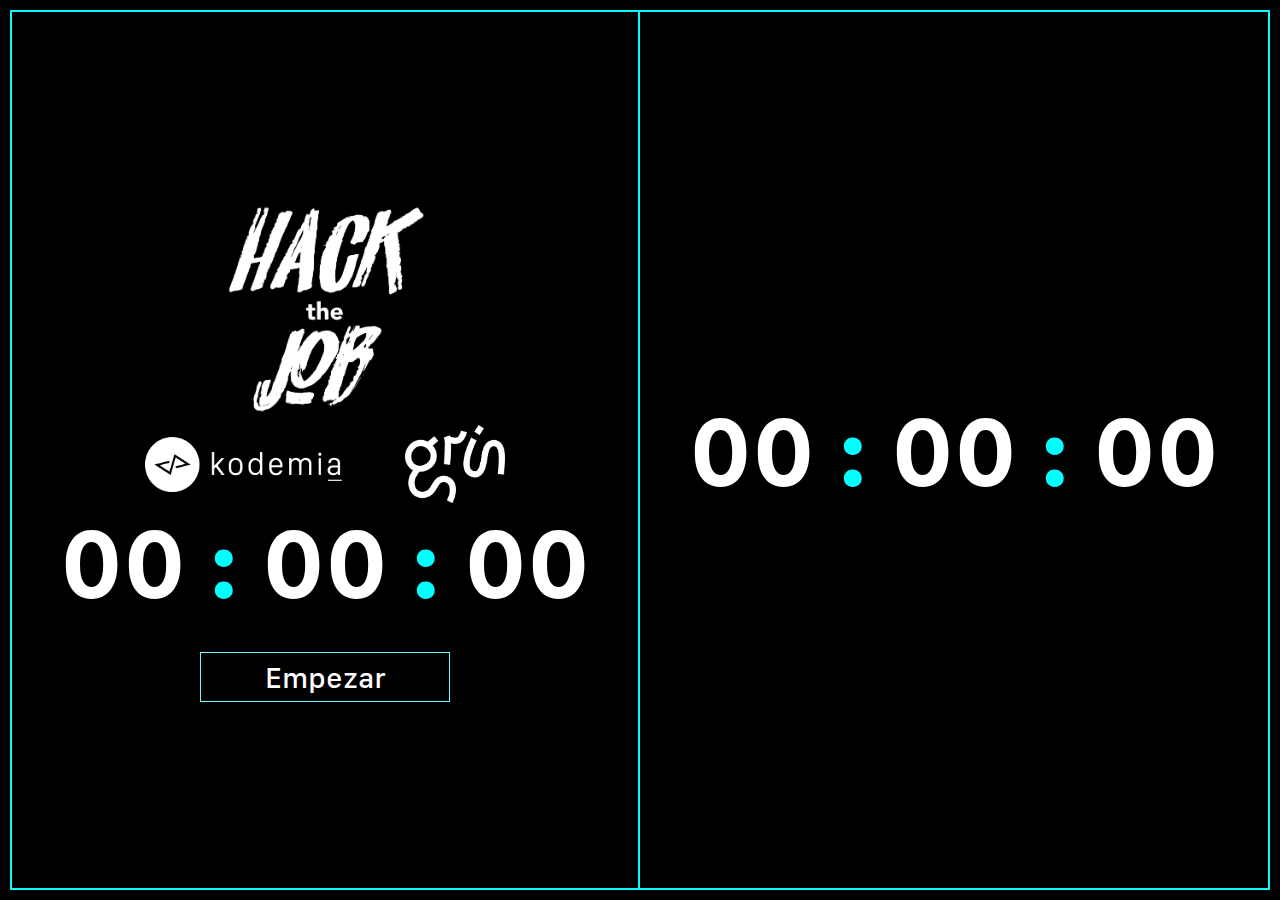
<file: index.html>
<!DOCTYPE html>
<html lang="en">
<head>
  <meta charset="UTF-8">
  <meta name="viewport" content="width=device-width, initial-scale=1.0">
  <meta http-equiv="X-UA-Compatible" content="ie=edge">
  <title>Document</title>
  <link rel="stylesheet" href="./src/css/style.css">
  <link rel="stylesheet" href="https://use.fontawesome.com/releases/v5.5.0/css/all.css" integrity="sha384-B4dIYHKNBt8Bc12p+WXckhzcICo0wtJAoU8YZTY5qE0Id1GSseTk6S+L3BlXeVIU" crossorigin="anonymous">
</head>
<body>

  <div class="container">

    <div class="c-chronometer m-chronometer">
      <div class="logos">
        <figure>
          <img class="htj" src="/src/images/htj.png" alt="Hack The Job">
        </figure>
      </div>
      <div class="logos">
        <figure>
          <img class="kodemia" src="/src/images/kodemia_white.png" alt="Kodemia">
        </figure>
        <figure>
          <img class="grin" src="/src/images/grin.png" alt="Grin">
        </figure>
      </div>

      <div class="chronometer">
        <p>
          <span id="hours">00</span>
          <span class="cyan">:</span>
          <span id="minuts">00</span>
          <span class="cyan">:</span>
          <span id="seconds">00</span>
        </p>
      </div>

      <button id="start" type="button" name="button">Empezar</button>
      <!-- <h1 class="title">Hack The <span class="cyan">Job</span></h1> -->
    </div>

    <div class="c-chronometer a-chronometer">
      <div id="agenda">
        <i class="fas fa-check"></i>
      </div>

      <div class="chronometer">
        <p>
          <span id="a-hours">00</span>
          <span class="cyan">:</span>
          <span id="a-minuts">00</span>
          <span class="cyan">:</span>
          <span id="a-seconds">00</span>
        </p>
      </div>
    </div>
  </div>

  <script src="./src/js/main.js" charset="utf-8"></script>
  <script src="./src/js/index.js" charset="utf-8"></script>
  <script src="./src/js/agenda.js" charset="utf-8"></script>
</body>
</html>
</file>
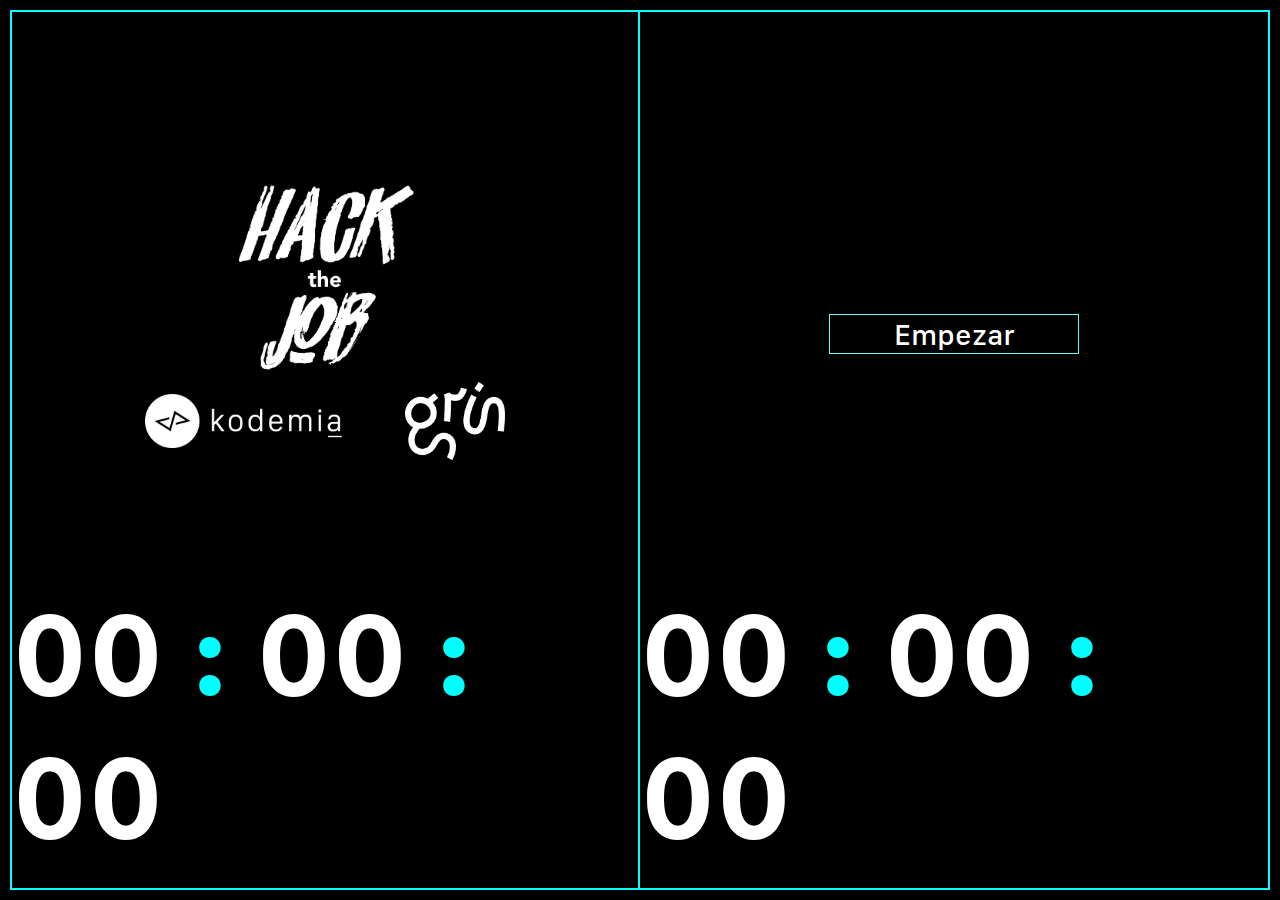
<file: public/index.html>
<!DOCTYPE html>
<html lang="en">
<head>
  <meta charset="UTF-8">
  <meta name="viewport" content="width=device-width, initial-scale=1.0">
  <meta http-equiv="X-UA-Compatible" content="ie=edge">
  <title>Kodemia</title>
  <link rel="stylesheet" href="./src/css/style.css">
  <link rel="stylesheet" href="https://use.fontawesome.com/releases/v5.5.0/css/all.css" integrity="sha384-B4dIYHKNBt8Bc12p+WXckhzcICo0wtJAoU8YZTY5qE0Id1GSseTk6S+L3BlXeVIU" crossorigin="anonymous">
</head>
<body>

  <div class="container">

    <div class="c-chronometer m-chronometer">
      <div class="info">
        <div class="logos">
          <figure>
            <img class="htj" src="/src/images/htj.png" alt="Hack The Job">
          </figure>
        </div>
        <div class="logos">
          <figure>
            <img class="kodemia" src="/src/images/kodemia_white.png" alt="Kodemia">
          </figure>
          <figure>
            <img class="grin" src="/src/images/grin.png" alt="Grin">
          </figure>
        </div>
      </div>
      <div class="chronometer">
        <p>
          <span id="hours">00</span>
          <span class="cyan">:</span>
          <span id="minuts">00</span>
          <span class="cyan">:</span>
          <span id="seconds">00</span>
        </p>
      </div>
      <!-- <h1 class="title">Hack The <span class="cyan">Job</span></h1> -->
    </div>

    <div class="c-chronometer a-chronometer">
      <div class="info">
        <button id="start" type="button" name="button">Empezar</button>
        <div id="agenda">
          <i class="fas fa-check"></i>
        </div>
      </div>
      <div class="chronometer">
        <p>
          <span id="a-hours">00</span>
          <span class="cyan">:</span>
          <span id="a-minuts">00</span>
          <span class="cyan">:</span>
          <span id="a-seconds">00</span>
        </p>
      </div>
    </div>
  </div>

  <script src="./src/js/main.js" charset="utf-8"></script>
  <script src="./src/js/index.js" charset="utf-8"></script>
  <script src="./src/js/agenda.js" charset="utf-8"></script>
</body>
</html>
</file>
<file: src/css/style.css>
* { box-sizing: border-box; }
body, h1, h2, h3, p, figure { margin: 0; }
body { background-color: black; padding: 10px; }
h1 { font-size: 70px; }
p { font-size: 100px;}

@font-face {
  font-family: "SFD Regular";
  src: url("/src/fonts/SanFranciscoDisplay-Regular.otf");
}
@font-face {
  font-family: "SFT Light";
  src: url("/src/fonts/SanFranciscoText-Light.otf");
}
@font-face {
  font-family: "SFT Regular";
  src: url("/src/fonts/SanFranciscoText-Regular.otf");
}
@font-face {
  font-family: "SFT Medium";
  src: url("/src/fonts/SanFranciscoText-Medium.otf");
}
@font-face {
  font-family: "SFT Bold";
  src: url("/src/fonts/SanFranciscoText-Bold.otf");
}

.container {
  width: calc(100vw - 20px);
  height: calc(100vh - 20px);
  display: flex;
  flex-direction: row;
  justify-content: space-evenly;
  align-items: center;
  /* border: 2px double #00ffff; */
}

.c-chronometer {
  flex: 50%;
  min-width: 50%;
  height: 100%;
  display: flex;
  flex-flow: column wrap;
  justify-content: center;
  align-items: center;
  border: 2px double #00ffff;
}
.m-chronometer {
  border-right: 2px double #00ffff;
}
.a-chronometer {
  border-left: none;
}

.logos {
  display: flex;
  flex-flow: wrap row;
  justify-content: center;
  align-items: center;
}

figure img {
  vertical-align: top;
}

.kodemia {
  width: 200px;
  margin-right: 60px;
}

.grin {
  width: 100px;
}
.htj {
  /* margin-right: 60px; */
  width: 200px;
}

.title {
  color: white;
  font-family: "SFT Medium";
}

.cyan {
  color: #00ffff;
}
/* .title1 { color: white; font-family: "SFT Light"; } */
/* .title2 { color: white; font-family: "SFT Regular"; } */
/* .title3 { color: white; font-family: "SFT Medium"; } */
/* .title4 { color: white; font-family: "SFT Bold"; } */

#start {
  width: 250px;
  height: 50px;
  font-size: 30px;
  font-family: 'SFT MEDIUM';
  background-color: transparent;
  color: white;
  border: 1px solid #67fcff;
  cursor: pointer;
  margin-top: 30px;
}

.hide {
  display: none;
}

.a-item {
  color: #606060;
  font-size: 40px;
  font-family: 'SFT Medium';
}

.item-active {
  color: white;
}

.item-finished {
  /* color: #606060; */
  /* text-decoration: line-through;
  text-decoration-color: #56fdff; */
}

.chronometer {
  color: white;
  font-family: "SFT Bold";
}
</file>
<file: public/src/css/style.css>
* { box-sizing: border-box; }
body, h1, h2, h3, p, figure { margin: 0; }
body { background-color: black; padding: 10px; }
h1 { font-size: 70px; }
p { font-size: 120px; }

@font-face {
  font-family: "SFD Regular";
  src: url("/src/fonts/SanFranciscoDisplay-Regular.otf");
}
@font-face {
  font-family: "SFT Light";
  src: url("/src/fonts/SanFranciscoText-Light.otf");
}
@font-face {
  font-family: "SFT Regular";
  src: url("/src/fonts/SanFranciscoText-Regular.otf");
}
@font-face {
  font-family: "SFT Medium";
  src: url("/src/fonts/SanFranciscoText-Medium.otf");
}
@font-face {
  font-family: "SFT Bold";
  src: url("/src/fonts/SanFranciscoText-Bold.otf");
}

.container {
  width: calc(100vw - 20px);
  height: calc(100vh - 20px);
  display: flex;
  flex-direction: row;
  justify-content: space-evenly;
  align-items: center;
  /* border: 2px double #00ffff; */
}

.c-chronometer {
  flex: 50%;
  min-width: 50%;
  height: 100%;
  display: flex;
  flex-flow: column wrap;
  justify-content: center;
  align-items: center;
  border: 2px double #00ffff;
}
.m-chronometer {
  border-right: 2px double #00ffff;
}
.a-chronometer {
  border-left: none;
}

.info {
  height: 60%;
  display: flex;
  flex-direction: column;
  align-items: center;
  justify-content: center;
}
.chronometer {
  height: 30%;
  display: flex;
  flex-direction: column;
  align-items: center;
}

.logos {
  display: flex;
  flex-flow: wrap row;
  justify-content: center;
  align-items: center;
}

figure img {
  vertical-align: top;
}

.kodemia {
  width: 200px;
  margin-right: 60px;
}

.grin {
  width: 100px;
}
.htj {
  /* margin-right: 60px; */
  width: 180px;
}

.title {
  color: white;
  font-family: "SFT Medium";
}

.cyan {
  color: #00ffff;
}
/* .title1 { color: white; font-family: "SFT Light"; } */
/* .title2 { color: white; font-family: "SFT Regular"; } */
/* .title3 { color: white; font-family: "SFT Medium"; } */
/* .title4 { color: white; font-family: "SFT Bold"; } */

#start {
  width: 250px;
  /* height: 50px; */
  font-size: 30px;
  font-family: 'SFT MEDIUM';
  background-color: transparent;
  color: white;
  border: 1px solid #67fcff;
  cursor: pointer;
  margin-top: 30px;
}

.hide {
  display: none;
}

.a-item {
  color: #606060;
  font-size: 40px;

  font-family: 'SFT Medium';
}

.item-active {
  color: white;
}

.item-finished {
  /* color: #606060; */
  /* text-decoration: line-through;
  text-decoration-color: #56fdff; */
}

.chronometer {
  color: white;
  font-family: "SFT Bold";
}
</file>
